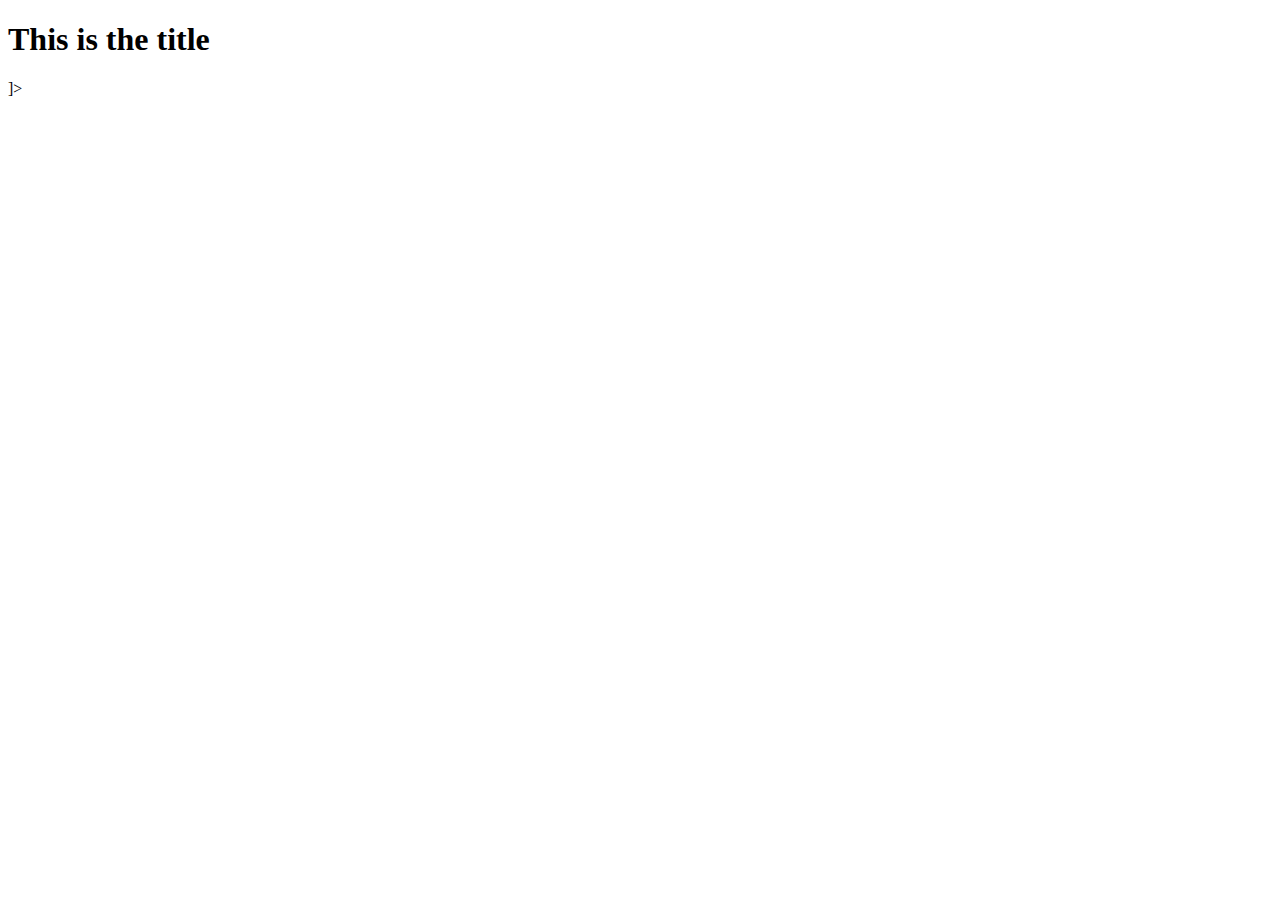
<file: index2.html>
<!DOCTYPE html>
<html lang="en">
<head>
	<meta charset="UTF-8">
    <meta http-equiv="X-UA-Compatible" content="IE-Edge">
	<title>udeoz's personal website</title>
</head>
<body>
     <!-- division -->
	<h1> This is the title </h1>
	<!-- pharagrapg -->

<?xml version=“1.0” encoding=“utf-8”?>
<!– Generator: Adobe Illustrator 13.0.0, SVG Export Plug-In  –>

<!DOCTYPE svg PUBLIC “-//W3C//DTD SVG 1.1//EN” “http://www.w3.org/Graphics/SVG/1.1/DTD/svg11.dtd” [

<!ENTITY ns_flows “http://ns.adobe.com/Flows/1.0/”>

]>

<svg version=“1.1”

xmlns=“http://www.w3.org/2000/svg” xmlns:xlink=“http://www.w3.org/1999/xlink” xmlns:a=“http://ns.adobe.com/AdobeSVGViewerExtensions/3.0/”

x=“0px” y=“0px” width=“612px” height=“612px” viewBox=“0 0 612 612” enable-background=“new 0 0 612 612” xml:space=“preserve”>

<defs>

</defs>

<path fill=“#FF6600” d=“M306.196,0C137.089,0,0,137.089,0,306.197c0,169.109,137.089,306.196,306.196,306.196

s306.197-137.087,306.197-306.196C612.396,137.089,475.304,0,306.196,0z M264.255,168.863l-79.15,202.831

c-2.047,4.775-3.602,10.142-4.451,14.914c-2.448,13.721-0.509,26.25,13.211,26.25c23.268,0,42.824-22.671,57.095-52.498

l74.742-191.497h85.906l-79.15,202.831c-3.279,8.353-5.858,16.107-6.816,21.475c-2.13,11.932,2.452,19.687,16.771,19.687

c58.464,0,127.055-133.629,138.766-199.251c-2.535,4.175-15.383,5.966-20.156,5.966c-14.317,0-18.389-17.3-16.047-30.425

c3.302-18.493,17.68-32.215,42.735-32.215c28.638,0,33.008,25.652,28.322,51.901c-17.033,95.45-95.059,261.89-216.759,261.89

c-38.777,0-61.45-16.703-62.646-50.109c-36.896,42.952-69.793,50.109-93.655,50.109c-35.794,0-60-21.475-51.058-71.587

c2.023-11.334,6.155-24.461,11.692-38.777l74.742-191.497h85.907V168.863L264.255,168.863z”/>

</svg>

</body>
</html>
</file>
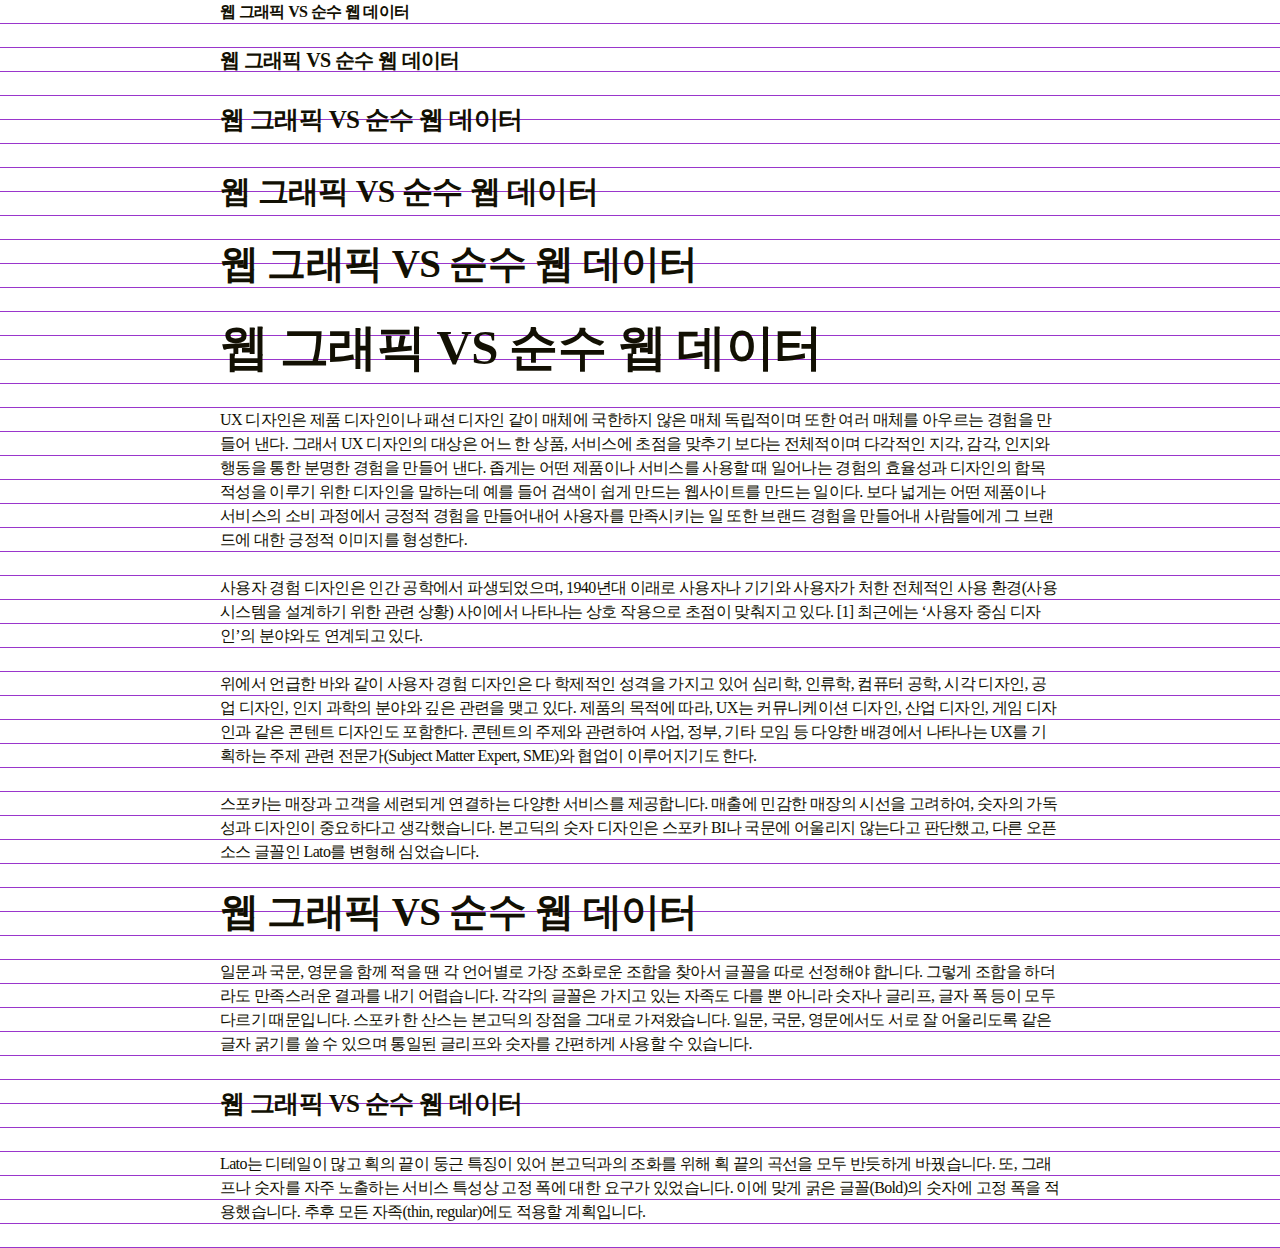
<file: typo.html>
<!DOCTYPE html>
<html lang="en">
<head>
	<meta charset="UTF-8">
	<meta http-equiv="X-UA-Compatible" content="IE-Edge">
	<title>typograph</title>
<!-- 	css를 연결하는 링크 rel은 참조해라 type은 css의 텍스트 -->
	<link rel="stylesheet" type="text/css" href="css/style.css">
	<link href="http://spoqa.github.io/spoqa-han-sans/css/SpoqaHanSans-kr.css" rel="stylesheet"'" type="text/css">
	<script src="js/calc.js"></script>	
	<title>Document</title>
</head>
<body>


<div>
<!-- Heading -->
	
	<h6> 웹 그래픽 VS 순수 웹 데이터 </h6>	
	<h5> 웹 그래픽 VS 순수 웹 데이터 </h5>
	<h4> 웹 그래픽 VS 순수 웹 데이터 </h4>	
	<h3> 웹 그래픽 VS 순수 웹 데이터 </h3>
	<h2> 웹 그래픽 VS 순수 웹 데이터 </h2>
	<h1> 웹 그래픽 VS 순수 웹 데이터 </h1>

	<p>UX 디자인은 제품 디자인이나 패션 디자인 같이 매체에 국한하지 않은 매체 독립적이며 또한 여러 매체를 아우르는 경험을 만들어 낸다. 그래서 UX 디자인의 대상은 어느 한 상품, 서비스에 초점을 맞추기 보다는 전체적이며 다각적인 지각, 감각, 인지와 행동을 통한 분명한 경험을 만들어 낸다. 좁게는 어떤 제품이나 서비스를 사용할 때 일어나는 경험의 효율성과 디자인의 합목적성을 이루기 위한 디자인을 말하는데 예를 들어 검색이 쉽게 만드는 웹사이트를 만드는 일이다. 보다 넓게는 어떤 제품이나 서비스의 소비 과정에서 긍정적 경험을 만들어내어 사용자를 만족시키는 일 또한 브랜드 경험을 만들어내 사람들에게 그 브랜드에 대한 긍정적 이미지를 형성한다.</p>
	<p>사용자 경험 디자인은 인간 공학에서 파생되었으며, 1940년대 이래로 사용자나 기기와 사용자가 처한 전체적인 사용 환경(사용 시스템을 설계하기 위한 관련 상황) 사이에서 나타나는 상호 작용으로 초점이 맞춰지고 있다. [1] 최근에는 ‘사용자 중심 디자인’의 분야와도 연계되고 있다.</p>
	<p>위에서 언급한 바와 같이 사용자 경험 디자인은 다 학제적인 성격을 가지고 있어 심리학, 인류학, 컴퓨터 공학, 시각 디자인, 공업 디자인, 인지 과학의 분야와 깊은 관련을 맺고 있다. 제품의 목적에 따라, UX는 커뮤니케이션 디자인, 산업 디자인, 게임 디자인과 같은 콘텐트 디자인도 포함한다. 콘텐트의 주제와 관련하여 사업, 정부, 기타 모임 등 다양한 배경에서 나타나는 UX를 기획하는 주제 관련 전문가(Subject Matter Expert, SME)와 협업이 이루어지기도 한다.</p>
	<p>스포카는 매장과 고객을 세련되게 연결하는 다양한 서비스를 제공합니다. 매출에 민감한 매장의 시선을 고려하여, 숫자의 가독성과 디자인이 중요하다고 생각했습니다. 본고딕의 숫자 디자인은 스포카 BI나 국문에 어울리지 않는다고 판단했고, 다른 오픈소스 글꼴인 Lato를 변형해 심었습니다.</p>
	<h2> 웹 그래픽 VS 순수 웹 데이터 </h2>
	<p>일문과 국문, 영문을 함께 적을 땐 각 언어별로 가장 조화로운 조합을 찾아서 글꼴을 따로 선정해야 합니다. 그렇게 조합을 하더라도 만족스러운 결과를 내기 어렵습니다. 각각의 글꼴은 가지고 있는 자족도 다를 뿐 아니라 숫자나 글리프, 글자 폭 등이 모두 다르기 때문입니다. 스포카 한 산스는 본고딕의 장점을 그대로 가져왔습니다. 일문, 국문, 영문에서도 서로 잘 어울리도록 같은 글자 굵기를 쓸 수 있으며 통일된 글리프와 숫자를 간편하게 사용할 수 있습니다.</p>
	<h4> 웹 그래픽 VS 순수 웹 데이터 </h4>	
	<p>Lato는 디테일이 많고 획의 끝이 둥근 특징이 있어 본고딕과의 조화를 위해 획 끝의 곡선을 모두 반듯하게 바꿨습니다. 또, 그래프나 숫자를 자주 노출하는 서비스 특성상 고정 폭에 대한 요구가 있었습니다. 이에 맞게 굵은 글꼴(Bold)의 숫자에 고정 폭을 적용했습니다. 추후 모든 자족(thin, regular)에도 적용할 계획입니다.</p>
</div>



</body>
</html>
</file>
<file: css/style.css>
/*브라우저 기본 스타일*/
body{
	margin: 0;
	background: url("../images/leading24.png");
}

/*사용자 정의 스타일 오버라이딩 (덮어쓰기)*/

body{
	font-size: 16px;
	color: #121003;
	line-height: 1.5;/*1.5배 24px */
	font-family: "Spoqa Han Sans";
	letter-spacing: -0.04em;
}

p{
	margin-top: 0;
	margin-bottom: 1.5em;/*위의 라인하이트 값과 동일*/
}

/* 헤딩 설계*/

h6{
	margin-top: 0;
	margin-bottom: 1.5em;
	font-size: 1em;
	line-height: 1.5em;
}

h5{
	margin-top: 0;
	margin-bottom: 1.2em;
	font-size: 1.25em;/*1*1.25*/
	line-height: 1.2em;/* line-height: ceil(1.25÷ 1.5) × (1.5 ÷ 1.25) */
}

h4{
	margin-top: 0;
	margin-bottom: 0.96em;
	font-size: 1.5625em;
	line-height: 1.92em;
}


h3{
	margin-top: 0;
	margin-bottom: 0.768em;
	font-size: 1.953125em;
	line-height: 1.536em;
}

h2{
	margin-top: 0;
	margin-bottom: 0.6144em;
	font-size: 2.44140625em;
	line-height: 1.2288em;
}


h1{
	margin-top: 0;
	margin-bottom: 0.49152em;
	font-size: 3.0517578125em;
	line-height: 1.47456em;
}




/*레이아웃 설계*/
body{
	width:840px;
	margin-left: auto;
	margin-right: auto;	
}
</file>
